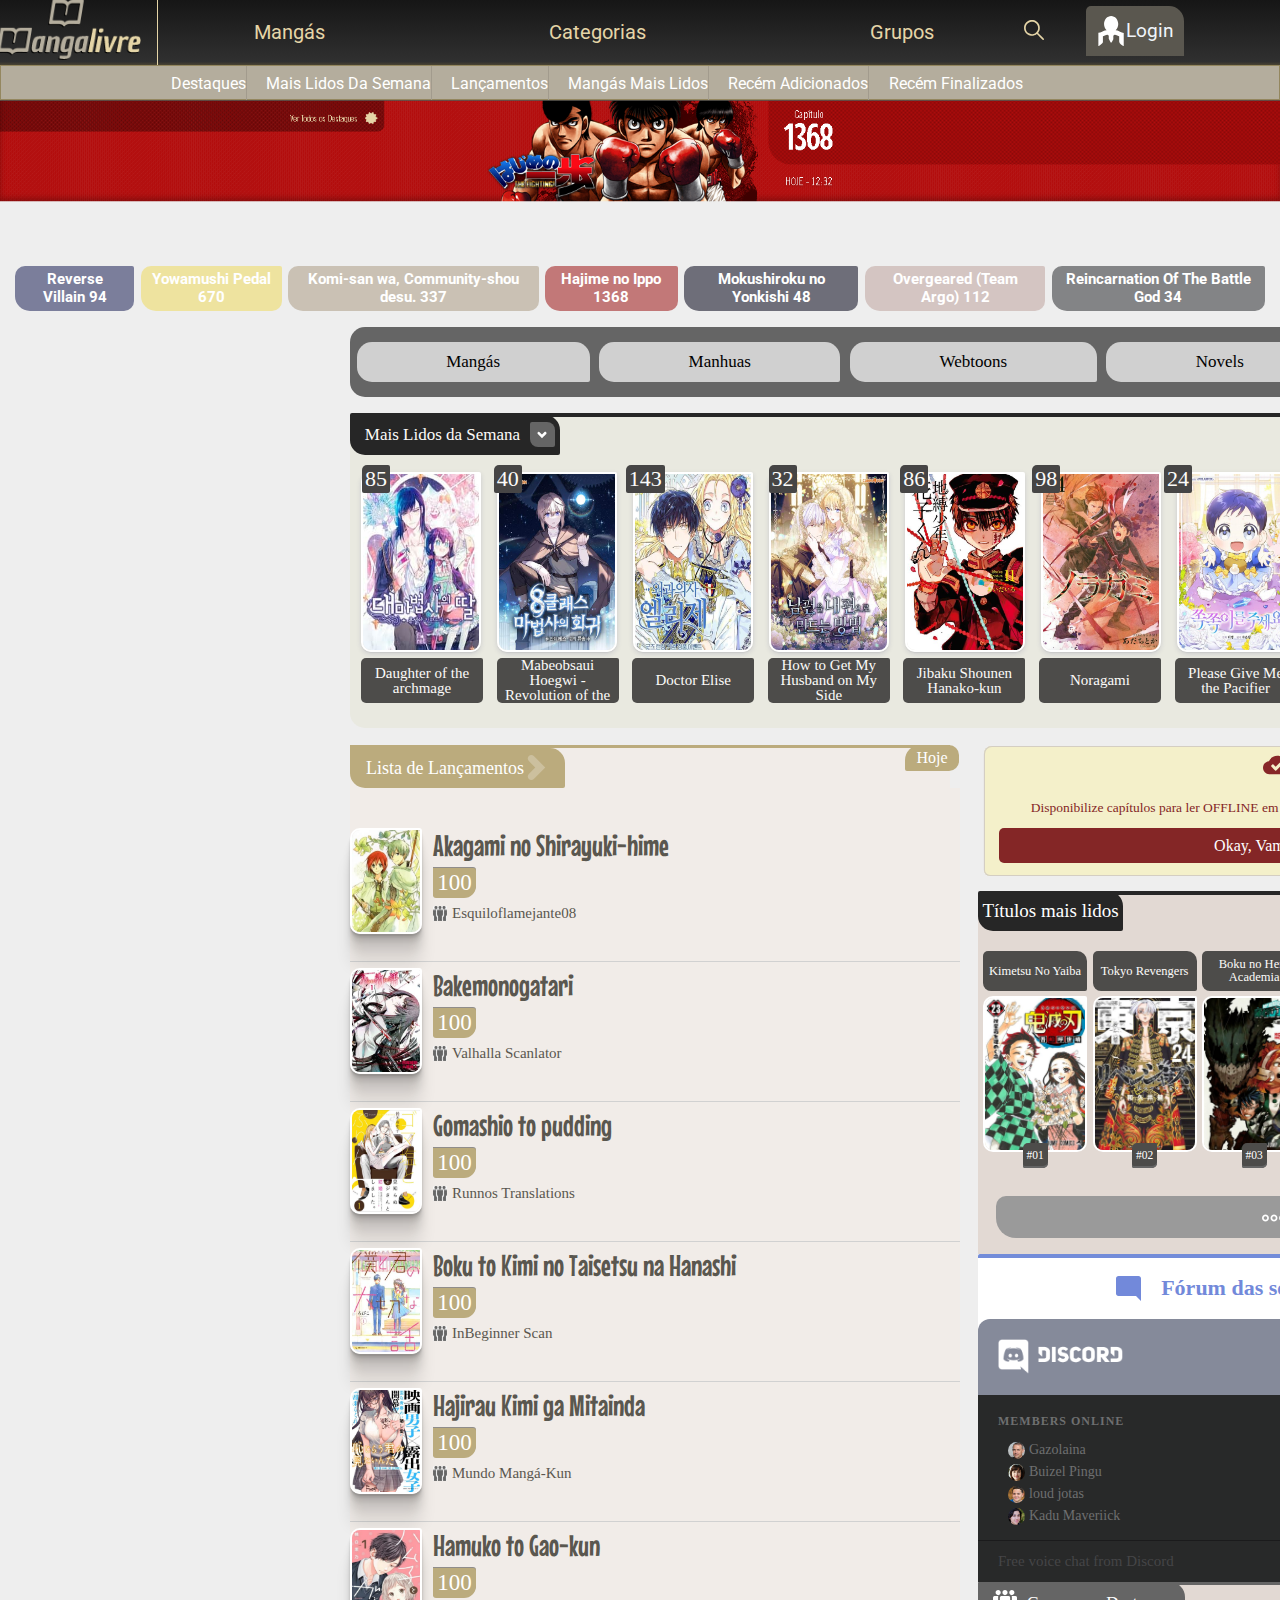
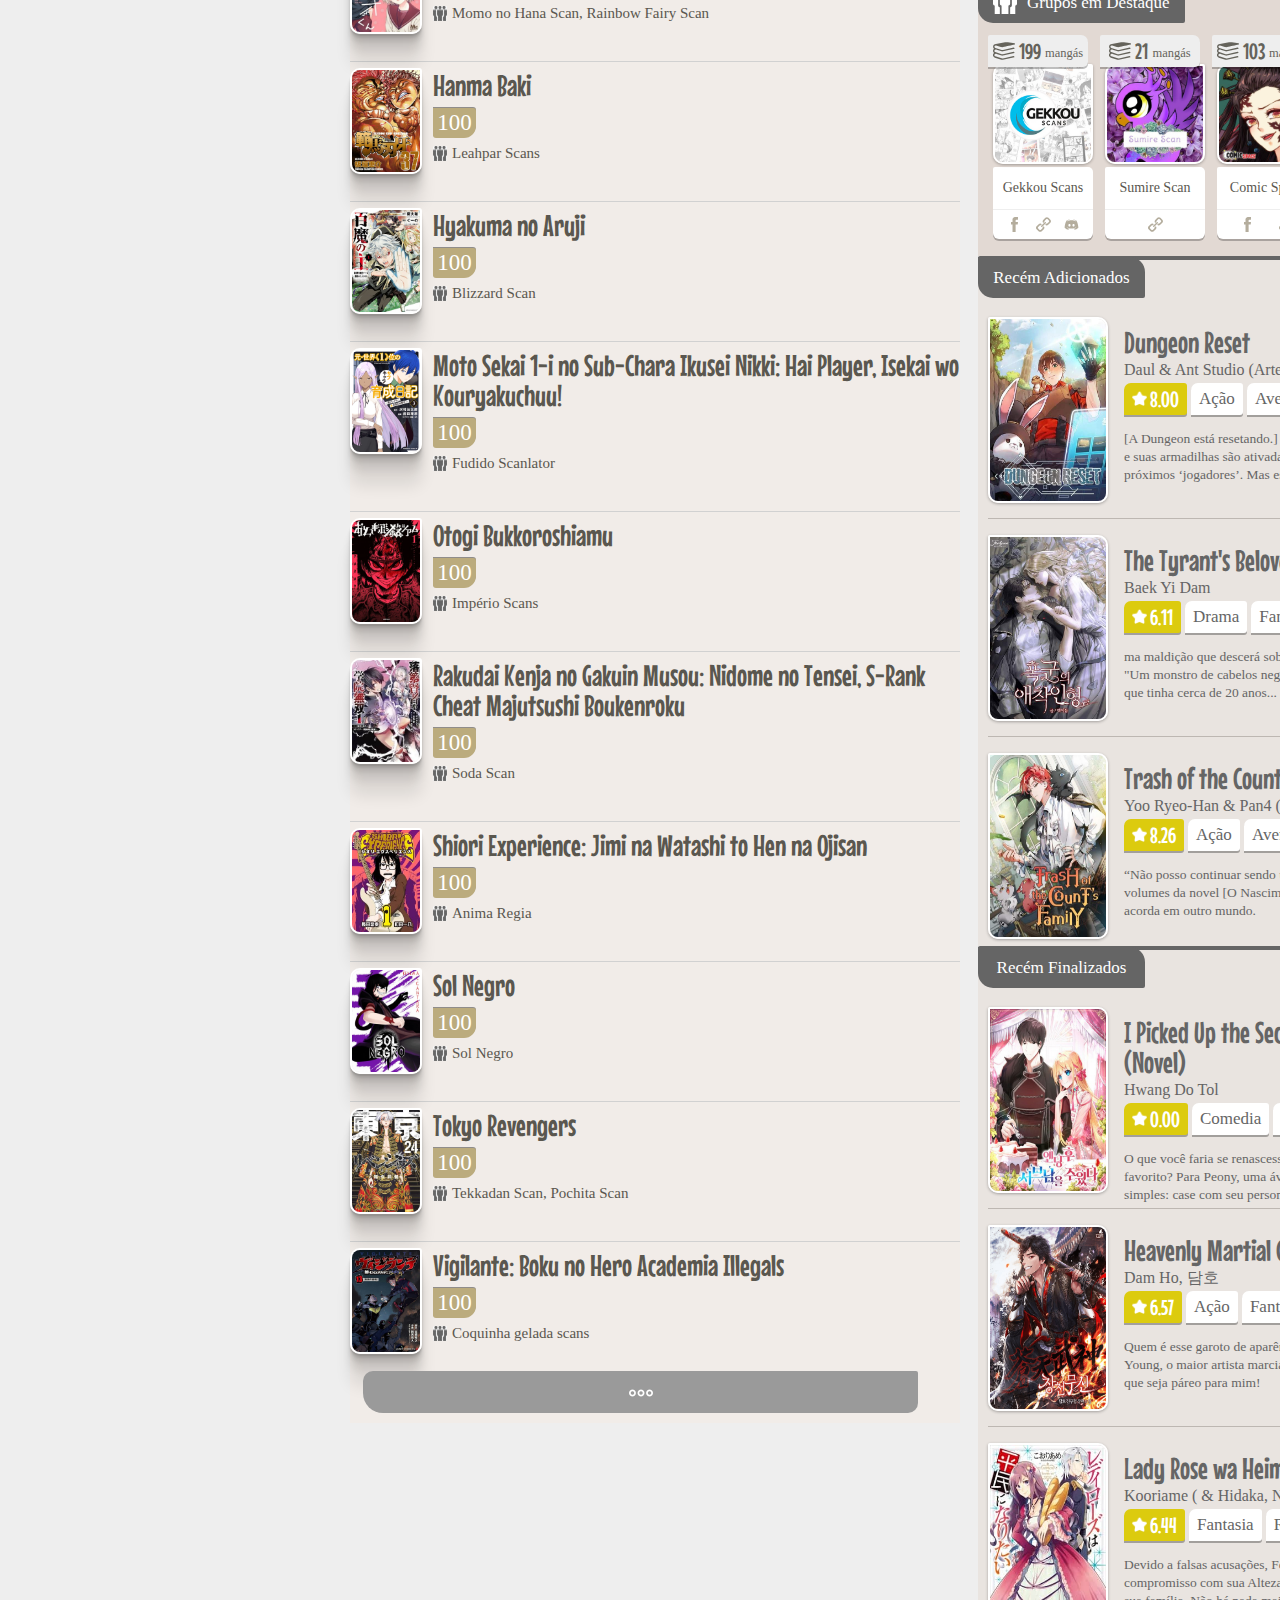
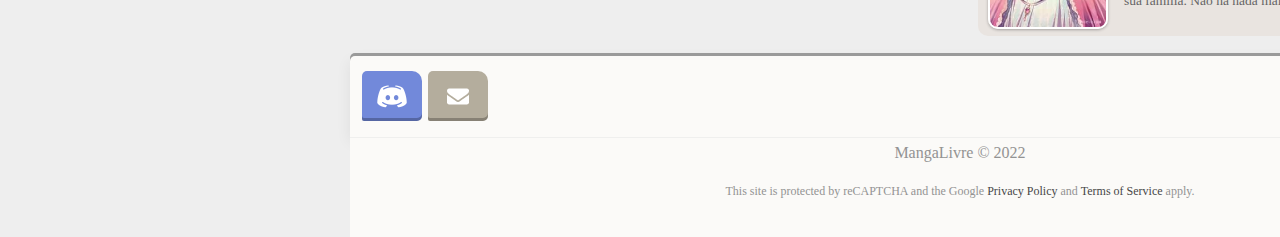
<file: index.html>
<!DOCTYPE html>
<html lang="en">
  <head>
    <meta charset="UTF-8" />
    <meta http-equiv="X-UA-Compatible" content="IE=edge" />
    <meta name="viewport" content="width=device-width, initial-scale=1.0" />
    <title>Manga Livre</title>
    <link rel="stylesheet" href="styles/reset.css" />
    <link rel="stylesheet" href="styles/nav-bar.css" />
    <link rel="stylesheet" href="/styles/banner.css">
    <link rel="stylesheet" href="/styles/wrapes.css">
    <link rel="stylesheet" href="styles/releases list.css">
    <link rel="stylesheet" href="styles/register.css">
    <link rel="stylesheet" href="styles/most read.css">
    <link rel="stylesheet" href="styles/discord.css">
    <link rel="stylesheet" href="styles/featured group.css">
    <link rel="stylesheet" href="styles/just added.css">
    <link rel="stylesheet" href="styles/just finished.css">
    <link rel="stylesheet" href="styles/footer.css">
    <link rel="preconnect" href="https://fonts.googleapis.com" />
    <link rel="preconnect" href="https://fonts.gstatic.com" crossorigin />
    <link
      href="https://fonts.googleapis.com/css2?family=News+Cycle&family=Poppins:ital,wght@0,100;0,400;0,700;1,100;1,400;1,700&family=Roboto:wght@100&display=swap"
      rel="stylesheet"
    />
    <script src="Scripts/index.js"></script>
  </head>
  <body>
    <header>
      <!-- BARRA PRINCIPAL -->

      <div class="navbar">
        <div class="main-nav-bar">
          <div class="navbar-logo">
            <img
              id="main-logo"
              src="/assets/img aleatorio/logo.png"
              alt="Logo da página mangalivre"
            />
          </div>
          
          <ul class="navbar-list">
            <li class="manga" class="button">Mangás</li>
            <li class="categorias">Categorias</li>
            <li class="Grupos">Grupos</li>
          </ul>
          <div class="search-box">
            <input type="text" class="search-txt" placeholder="Pesquisar" />
            <a href="#" class="search-btn">
              <img src="/assets/svg aleatorios/Lupa.svg" alt="Lupa" width="20" height="20" />
            </a>
          </div>
          <div class="login">
            <button href="" id="login-button" class="btn btn-success">
              <img
                src="/assets/svg aleatorios/image.svg"
                class="logo-login"
                alt=""
                height="30"
                width="30"
              />Login
            </button>
          </div>
        </div>
        

        <!-- SUB-BARRA -->

        <div class="second-nav-bar">
          <div class="second-main">
            <ul class="second-navbar-list">
              <li>Destaquesㅤ</li>
              <li>Mais Lidos Da Semanaㅤ</li>
              <li>Lançamentosㅤ</li>
              <li>Mangás Mais Lidosㅤ</li>
              <li>Recém Adicionadosㅤ</li>
              <li id="remove-border">Recém Finalizados</li>
            </ul>
          </div>
          <div>
            <ul class="second-main-mangas">
              <li>Todos (A-Z)ㅤ</li>
              <li>Melhores Notasㅤ</li>
              <li>Mais Lidosㅤ</li>
              <li>Favoritosㅤ</li>
              <li>Recém Atualizadosㅤ</li>
              <li>Número de Capítulosㅤ</li>
              <li id="remove-border">Recém Finalizados</li>
            </ul>
          </div>

          <div class="second-main-categorias">
            <li>Ordem Alfabéticaㅤ</li>
            <li id="remove-border">Número de Mangás</li>
          </div>

          <div class="second-main-Grupos">
            <li>Ordem Alfabéticaㅤ</li>
            <li>Mais Curtidasㅤ</li>
            <li id="remove-border">Número de Mangás</li>
          </div>
        </div>
      </div>
      <div class="banner">
        <img src="/assets/img aleatorio/banner ippo.png" alt="">
      </div>
    </header>

    
    <section>

      <!-- Lista De Mais Lidos da semana -->

      <div class="button-list">
        <ul class="buttons-banner">
          <li><button href="#" class="btnbanner btnbanner-blue">Reverse Villain 94</button></li>
          <li><button href="#" class="btnbanner btnbanner-yellow">Yowamushi Pedal 670</button></li>
          <li><button href="#" class="btnbanner btnbanner-beige">Komi-san wa, Community-shou desu. 337</button></li>
          <li><button href="#" class="btnbanner btnbanner-red">Hajime no Ippo 1368</button></li>
          <li><button href="#" class="btnbanner btnbanner-black">Mokushiroku no Yonkishi 48</button></li>
          <li><button href="#" class="btnbanner btnbanner-beige2">Overgeared (Team Argo) 112</button></li>
          <li><button href="#" class="btnbanner btnbanner-light-gray">Reincarnation Of The Battle God 34</button></li>
        </ul>
      </div>

      <div class="wrapes">
        <div class="type-switcher">
          <ul class="type-list">
            <li>Mangás</li>
            <li>Manhuas</li>
            <li>Webtoons</li>
            <li>Novels</li>
            <li>Todos</li>
          </ul>
        </div>

          <div class="carousel">
            <div class="popular-week">
              <h2 class="most-read-title-week">
                <i>Mais Lidos da Semana</i>
                <span class="most-read-toggle">
                  <img src="assets/svg aleatorios/arrow-icon.svg" class="Arrow-icon"
                   alt=""
                   height="12"
                   width="12">
                </span>
              </h2>
              
            <div class="carousel-webtoon">
              <ul class="chapter-number">
                <li>85</li>
                <li>40</li>
                <li>143</li>
                <li>32</li>
                <li>86</li>
                <li>98</li>
                <li>24</li>
                <li>119</li>
                <li>38</li>
              </ul>
              <ul class="webtoon-list">
                <li>
                  <img src="assets/lidos da semana/Daughter of the archmage.jpg" alt="">
                </li>
                <li>
                  <img src="assets/lidos da semana/8 keullaeseu Mabeobsaui Hoegwi - Revolution of the 8th Class Mage.jpg" alt="">
                </li>
                <li>
                  <img src="assets/lidos da semana/doctor Elise.jpg" alt="">
                </li>
                <li>
                  <img src="assets/lidos da semana/How to Get My Husband on My Side.jpg" alt="">
                </li>
                <li>
                  <img src="assets/lidos da semana/Jibaku Shounen Hanako-kun.jpg" alt="">
                </li>
                <li>
                  <img src="assets/lidos da semana/Noragami.png" alt="">
                </li>
                <li>
                  <img src="assets/lidos da semana/Please Give Me the Pacifier.png" alt="">
                </li>
                <li>
                  <img src="assets/lidos da semana/Suddenly Became A Princessa One Day.jpg" alt="">
                </li>
                <li>
                  <img src="assets/lidos da semana/Under The Oak Tree.jpg" alt="">
                </li>
              </ul>

              <ul class="button-chapters">
                <li>Daughter of the archmage</li>
                <li>8 keullaeseu Mabeobsaui Hoegwi - Revolution of the 8th Class Mage</li>
                <li>Doctor Elise</li>
                <li>How to Get My Husband on My Side</li>
                <li>Jibaku Shounen Hanako-kun</li>
                <li>Noragami</li>
                <li>Please Give Me the Pacifier</li>
                <li>Suddenly Became A Princess One Day</li>
                <li>Under The Oak Tree</li>
              </ul>
            </div>
          </div>
        </div>
      </div>

      <!-- Lista De Lançamentos -->

      <div class="releases-list">

        <div class="lancamento-hoje">
          <div class="main-releases">
            <div class="data-tag-releases-list">
              <h2>Lista de Lançamentos</h2>
              <img src="assets/svg aleatorios/arrow-icon direita.svg" alt="" class="arrow-right">
            </div>
            <div class="data-tag-hoje">
              <h3>Hoje</h3>
            </div>
          </div>

          <ul>
            <li>
              <div class="adjust-list-lancamento-hoje">
                <img src="assets/Lista de lancamentos/Akagami no Shirayuki-hime.jpg" alt="">
                <div class="column-lancamento-hoje-list">
                  <h1>Akagami no Shirayuki-hime</h1>
                  <span class="number-column">100</span>
                  <span class="lancamento-dev"><img src="assets/img aleatorio/bonecos grupo.jfif" alt="">Esquiloflamejante08</span>
                </div>
              </div>
            </li>
            <li>
              <div class="adjust-list-lancamento-hoje">
                <img src="assets/Lista de lancamentos/Bakemonogatari.jpg" alt="">
                <div class="column-lancamento-hoje-list">
                 <h1>Bakemonogatari</h1>
                  <span class="number-column">100</span>
                  <span class="lancamento-dev"><img src="assets/img aleatorio/bonecos grupo.jfif" alt="">Valhalla Scanlator</span>
                </div>
              </div>
            </li>
            <li>
              <div class="adjust-list-lancamento-hoje">
                <img src="assets/Lista de lancamentos/Gomashio to pudding.jpg" alt="">
                <div class="column-lancamento-hoje-list">
                 <h1>Gomashio to pudding</h1>
                  <span class="number-column">100</span>
                  <span class="lancamento-dev"><img src="assets/img aleatorio/bonecos grupo.jfif" alt="">Runnos Translations</span>
                </div>
              </div>
            </li> 
            <li>
              <div class="adjust-list-lancamento-hoje">
                <img src="assets/Lista de lancamentos/Boku to Kimi no Taisetsu na Hanashi.jpg" alt="">
                <div class="column-lancamento-hoje-list">
                 <h1>Boku to Kimi no Taisetsu na Hanashi</h1>
                  <span class="number-column">100</span>
                  <span class="lancamento-dev"><img src="assets/img aleatorio/bonecos grupo.jfif" alt="">InBeginner Scan</span>
                </div>
              </div>
            </li>
            <li>
              <div class="adjust-list-lancamento-hoje">
                <img src="assets/Lista de lancamentos/Hajirau Kimi ga Mitainda.jpg" alt="">
                <div class="column-lancamento-hoje-list">
                 <h1>Hajirau Kimi ga Mitainda</h1>
                  <span class="number-column">100</span>
                  <span class="lancamento-dev"><img src="assets/img aleatorio/bonecos grupo.jfif" alt="">Mundo Mangá-Kun</span>
                </div>
              </div>
            </li>
            <li>
              <div class="adjust-list-lancamento-hoje">
                <img src="assets/Lista de lancamentos/Hamuko to Gao-kun.jpg" alt="">
                <div class="column-lancamento-hoje-list">
                 <h1>Hamuko to Gao-kun</h1>
                  <span class="number-column">100</span>
                  <span class="lancamento-dev"><img src="assets/img aleatorio/bonecos grupo.jfif" alt="">Momo no Hana Scan, Rainbow Fairy Scan</span>
                </div>
              </div>
            </li>
            <li>
              <div class="adjust-list-lancamento-hoje">
                <img src="assets/Lista de lancamentos/Hanma Baki.jpg" alt="">
                <div class="column-lancamento-hoje-list">
                 <h1>Hanma Baki</h1>
                  <span class="number-column">100</span>
                  <span class="lancamento-dev"><img src="assets/img aleatorio/bonecos grupo.jfif" alt="">Leahpar Scans</span>
                </div>
              </div>
            </li>
            <li>
              <div class="adjust-list-lancamento-hoje">
                <img src="assets/Lista de lancamentos/Hyakuma no Aruji.jpg" alt="">
                <div class="column-lancamento-hoje-list">
                 <h1>Hyakuma no Aruji</h1>
                  <span class="number-column">100</span>
                  <span class="lancamento-dev"><img src="assets/img aleatorio/bonecos grupo.jfif" alt="">Blizzard Scan</span>
                </div>
              </div>
            </li>
            <li>
              <div class="adjust-list-lancamento-hoje">
                <img src="assets/Lista de lancamentos/Moto Sekai 1-i no Sub-Chara Ikusei Nikki Hai Player Isekai wo Kouryakuchuu!.png" alt="">
                <div class="column-lancamento-hoje-list">
                 <h1>Moto Sekai 1-i no Sub-Chara Ikusei Nikki: Hai Player, Isekai wo Kouryakuchuu!</h1>
                  <span class="number-column">100</span>
                  <span class="lancamento-dev"><img src="assets/img aleatorio/bonecos grupo.jfif" alt="">Fudido Scanlator</span>
                </div>
              </div>
            </li>
            <li>
              <div class="adjust-list-lancamento-hoje">
                <img src="assets/Lista de lancamentos/Otogi Bukkoroshiamu.jpg" alt="">
                <div class="column-lancamento-hoje-list">
                 <h1>Otogi Bukkoroshiamu</h1>
                  <span class="number-column">100</span>
                  <span class="lancamento-dev"><img src="assets/img aleatorio/bonecos grupo.jfif" alt="">Império Scans</span>
                </div>
              </div>
            </li>
            <li>
              <div class="adjust-list-lancamento-hoje">
                <img src="assets/Lista de lancamentos/Rakudai Kenja no Gakuin Musou Nidome no Tensei S.jpg" alt="">
                <div class="column-lancamento-hoje-list">
                 <h1>Rakudai Kenja no Gakuin Musou: Nidome no Tensei, S-Rank Cheat Majutsushi Boukenroku</h1>
                  <span class="number-column">100</span>
                  <span class="lancamento-dev"><img src="assets/img aleatorio/bonecos grupo.jfif" alt="">Soda Scan</span>
                </div>
              </div>
            </li>
            <li>
              <div class="adjust-list-lancamento-hoje">
                <img src="assets/Lista de lancamentos/Shiori Experience Jimi na Watashi to Hen na Ojisan.jpg" alt="">
                <div class="column-lancamento-hoje-list">
                 <h1>Shiori Experience: Jimi na Watashi to Hen na Ojisan</h1>
                  <span class="number-column">100</span>
                  <span class="lancamento-dev"><img src="assets/img aleatorio/bonecos grupo.jfif" alt="">Anima Regia</span>
                </div>
              </div>
            </li>
            <li>
              <div class="adjust-list-lancamento-hoje">
                <img src="assets/Lista de lancamentos/Sol Negro.jpg" alt="">
                <div class="column-lancamento-hoje-list">
                 <h1>Sol Negro</h1>
                  <span class="number-column">100</span>
                  <span class="lancamento-dev"><img src="assets/img aleatorio/bonecos grupo.jfif" alt="">Sol Negro</span>
                </div>
              </div>
            </li>
            <li>
              <div class="adjust-list-lancamento-hoje">
                <img src="assets/Lista de lancamentos/Tokyo Revengers.jpg" alt="">
                <div class="column-lancamento-hoje-list">
                 <h1>Tokyo Revengers</h1>
                  <span class="number-column">100</span>
                  <span class="lancamento-dev"><img src="assets/img aleatorio/bonecos grupo.jfif" alt="">Tekkadan Scan, Pochita Scan</span>
                </div>
              </div>
            </li>
            <li id="remove-border">
              <div class="adjust-list-lancamento-hoje">
                <img src="assets/Lista de lancamentos/Vigilante Boku no Hero Academia Illegals.jpg" alt="">
                <div class="column-lancamento-hoje-list">
                 <h1>Vigilante: Boku no Hero Academia Illegals</h1>
                  <span class="number-column">100</span>
                  <span class="lancamento-dev"><img src="assets/img aleatorio/bonecos grupo.jfif" alt="">Coquinha gelada scans</span>
                </div>
              </div>
            </li>
          </ul>
          <div class="loadmore-container">
            <div class="loadmore">
              <img src="assets/img aleatorio/3 pontos.png" alt="">
             </div>
          </div>

        </div>
      </div>

      <!-- Right Side -->

      <div class="right-side">

        <!-- Register -->

        <div class="register">
          <img src="assets/svg aleatorios/nuuvem.svg" alt="" id="nuuvem">
          <i>Disponibilize capítulos para ler OFFLINE em seu celular, basta ser um usuário cadastrado!</i>
          <div class="register-ambient">
            <span class="botton-register">
              Okay, Vamos lá! <img src="assets/svg aleatorios/seta direita.svg" alt="" id="right-arrow">
            </span>
          </div>
          
      </div>

      <!-- Mais Lidos -->
      <div class="most-read">
        <h2 class="most-read-title">
          <i>Títulos mais lidos</i>
        </h2>

        <ul class="most-read-button">
          <li>Kimetsu No Yaiba</li>
          <li>Tokyo Revengers</li>
          <li>Boku no Hero Academia</li>
          <li>One Piece</li>
          <li>Black Clover</li>
          <li>One Punch Man</li>
        </ul>

        <ul class="most-read-imgs">
          <li><img src="assets/Mais Lidos/Kimetsu No Yaiba.jpg" alt="">
          <b>#01</b></li>
          <li><img src="assets/Mais Lidos/tokyo revengers.jpg" alt="">
          <b>#02</b>
          </li>
          <li><img src="assets/Mais Lidos/Boku no Hero.jpg" alt="">
          <b>#03</b>
          </li>
          <li><img src="assets/Mais Lidos/one piece.jpg" alt="">
          <b>#04</b>
          </li>
          <li><img src="assets/Mais Lidos/Black Clover.jpg" alt="">
          <b>#05</b>
          </li>
          <li><img src="assets/Mais Lidos/One Punch Man.jpg" alt="">
          <b>#06</b>
          </li>
        </ul>

        <div class="loadmore-container-most-read">
          <div class="loadmore-most-read">
            <img src="assets/img aleatorio/3 pontos.png" alt="">
           </div>
        </div>

      </div>

      <!-- Discord -->
      <div class="discord">
        <div class="discord-title">
          <div class="text-title">
            <img src="assets/svg aleatorios/text box.svg" alt="">
            <span class="text-discord">
              Fórum das séries em destaque!
            </span>
          </div>
        </div>

        <div class="discord-header">
          <img src="assets/discord/discord logo.png" alt="" class="discord-logo">
          <span class="members-online-discord">
            <b>5069</b> Members Online
          </span>
        </div>

        <div class="discord-section">
          <span class="members-discord">
            MEMBERS ONLINE
          </span>

          <ul>
            <div class="members-discord-arrange">
              <img src="assets/discord/homi1.jpg" alt="">
              <li>Gazolaina</li>
            </div>

            <div class="members-discord-arrange">
              <img src="assets/discord/homi 2.jpg" alt="">
              <li>Buizel Pingu</li>
            </div>

            <div class="members-discord-arrange">
              <img src="assets/discord/homi3.jpg" alt="">
              <li>loud jotas</li>
            </div>

            <div class="members-discord-arrange">
              <img src="assets/discord/homi4.jpg" alt="">
              <li>Kadu Maveriick</li>
            </div>
          </ul>

        </div>

        <div class="discord-footer">
          <span class="voice-chat">
            Free voice chat from Discord

            <button class="connect">Connect</button>
          </span>
        </div>

      </div>

      <!-- Grupos em Destaque -->

      <div class="featured-group">
        <h2 class="featured-group-title">
          <img src="assets/grupo em destaque/3pessoas.svg" alt="">
          <i>Grupos em Destaque</i>
        </h2>

        <ul class="translators">
          
          <li>
            <img src="assets/grupo em destaque/livros.svg" alt="">
            <span>199</span><b>mangás</b>
          </li>
          <li>
            <img src="assets/grupo em destaque/livros.svg" alt="">
            <span>21</span><b>mangás</b>
          </li>
          <li>
            <img src="assets/grupo em destaque/livros.svg" alt="">
            <span>103</span><b>mangás</b>
          </li>
          <li>
            <img src="assets/grupo em destaque/livros.svg" alt="">
            <span>72</span><b>mangás</b>
          </li>
          <li>
            <img src="assets/grupo em destaque/livros.svg" alt="">
            <span>38</span><b>mangás</b>
          </li>
          <li>
            <img src="assets/grupo em destaque/livros.svg" alt="">
            <span>116</span><b>mangás</b>
          </li>
        </ul>

        <ul class="translators-imgs">
          <li><img src="assets/grupo em destaque/Gekkou Scans.png" alt="">
          <b>Gekkou Scans</b></li>
          <li><img src="assets/grupo em destaque/Sumire Scan.jpg" alt="">
          <b>Sumire Scan</b>
          </li>
          <li><img src="assets/grupo em destaque/Comic Space.jpg" alt="">
          <b>Comic Space</b>
          </li>
          <li><img src="assets/grupo em destaque/OTKsScanlator.jpg" alt="">
          <b>OTKsScanlator</b>
          </li>
          <li><img src="assets/grupo em destaque/Kedaruge Scans.jpg" alt="">
          <b>Kedaruge Scans</b>
          </li>
          <li><img src="assets/grupo em destaque/Yaoi Home.jpg" alt="">
          <b>Yaoi Home</b>
          </li>
        </ul>

        <ul class="featured-group-social-media">
          <li>
            <img src="assets/svg aleatorios/facebook icon.svg" alt="">
            <img src="assets/svg aleatorios/clipe.svg" alt="">
            <img src="assets/svg aleatorios/discord icon.svg" alt="">
          </li>
          <li>
            <img src="assets/svg aleatorios/clipe.svg" alt="">
          </li>
          <li>
            <img src="assets/svg aleatorios/facebook icon.svg" alt="">
            <img src="assets/svg aleatorios/clipe.svg" alt="">
          </li>
          <li>
            <img src="assets/svg aleatorios/facebook icon.svg" alt="">
            <img src="assets/svg aleatorios/clipe.svg" alt="">
            <img src="assets/svg aleatorios/discord icon.svg" alt="">
          </li>
          <li>
            <img src="assets/svg aleatorios/facebook icon.svg" alt="">
            <img src="assets/svg aleatorios/clipe.svg" alt="">
            <img src="assets/svg aleatorios/discord icon.svg" alt="">
          </li>
          <li>
            <img src="assets/svg aleatorios/facebook icon.svg" alt="">
            <img src="assets/svg aleatorios/clipe.svg" alt="">
          </li>
        </ul>

      </div>

      <!-- Recém Adicionados -->

      <div class="just-added">

        <h2 class="just-added-title">
          <i>Recém Adicionados</i>
        </h2>

        <ul class="just-added-list">
          <li>
            <img src="assets/Recém Adicionados/Dungeon Reset.jpg" alt="">
            <div class="column-just-added-list">
              <h1>Dungeon Reset</h1>
              <span class="just-added-subtitle">Daul & Ant Studio (Arte)</span>
              <ul>
                <li class="just-added-star000">
                  <img src="assets/Recém Adicionados/star-rating.webp" alt="">
                  <span>8.00</span>
                </li>
                <li>Ação</li>
                <li>Aventura</li>
                <li>Fantasia</li>
              </ul>
              <p>[A Dungeon está resetando.] Quando a Dungeon é completamente explorada e suas armadilhas são ativadas, ela é resetada automaticamente para os próximos ‘jogadores’. Mas esses resets não funcionam em mim?!</p>
            </div>

          </li>
          <li>
            <img src="assets/Recém Adicionados/The Tyrant's Beloved Doll (Novel).jpg" alt="">
            <div class="column-just-added-list">
              <h1>The Tyrant's Beloved Doll (Novel)</h1>
              <span class="just-added-subtitle">Baek Yi Dam</span>
              <ul>
                <li class="just-added-star000">
                  <img src="assets/Recém Adicionados/star-rating.webp" alt="">
                  <span>6.11</span>
                </li>
                <li>Drama</li>
                <li>Fantasia</li>
                <li>Histórico</li>
              </ul>
              <p>ma maldição que descerá sobre a Família Real do Império de Den Helder. "Um monstro de cabelos negros e olhos vermelhos destruirá tudo" Settsu, que tinha cerca de 20 anos...</p>
            </div>

          </li>
          <li id="remove-border">
            <img src="assets/Recém Adicionados/Trash of the Count' s Family.jpg" alt="">
            <div class="column-just-added-list">
              <h1>Trash of the Count's Family</h1>
              <span class="just-added-subtitle">Yoo Ryeo-Han & Pan4 (Arte)</span>
              <ul>
                <li class="just-added-star000">
                  <img src="assets/Recém Adicionados/star-rating.webp" alt="">
                  <span>8.26</span>
                </li>
                <li>Ação</li>
                <li>Aventura</li>
                <li>Comédia</li>
              </ul>
              <p>“Não posso continuar sendo um lixo pra sempre.” Após ler os 5 primeiros volumes da novel [O Nascimento de um Herói], Kim Rok-Soo dorme e acorda em outro mundo.</p>
            </div>
          </li>
        </ul>
      </div>

      <!-- Recém Finalizados -->

      <div class="just-finished">
        <h2 class="just-finished-title">
          <i>Recém Finalizados</i>
        </h2>

        <ul class="just-finished-list">
          <li>
            <img src="assets/Recém Finalizados/I Picked Up the Second Male Lead After the Ending (Novel).jpg" alt="">
            <div class="column-just-finished-list">
              <h1>I Picked Up the Second Male Lead After the Ending (Novel)</h1>
              <span class="just-finished-subtitle">Hwang Do Tol</span>
              <ul>
                <li class="just-finished-star000">
                  <img src="assets/Recém Adicionados/star-rating.webp" alt="">
                  <span>0.00</span>
                </li>
                <li>Comedia</li>
                <li>Fantasia</li>
                <li>Romance</li>
              </ul>
              <p>O que você faria se renascesse como um personagem de seu romance favorito? Para Peony, uma ávida fã de “A Canção de Askar”, a resposta é simples: case com seu personagem favorito, é claro!</p>
            </div>

          </li>
          <li>
            <img src="assets/Recém Finalizados/Heavenly Martial God .png" alt="">
            <div class="column-just-finished-list">
              <h1>Heavenly Martial God</h1>
              <span class="just-finished-subtitle">Dam Ho, 담호 </span>
              <ul>
                <li class="just-finished-star000">
                  <img src="assets/Recém Adicionados/star-rating.webp" alt="">
                  <span>6.57</span>
                </li>
                <li>Ação</li>
                <li>Fantasia</li>
              </ul>
              <p>Quem é esse garoto de aparência esquisita?” Sou o Incomparável Ha Hoo Young, o maior artista marcial que reina em todas as terras! Não há ninguém que seja páreo para mim!</p>
            </div>

          </li>
          <li id="remove-border">
            <img src="assets/Recém Finalizados/Lady Rose wa Heimin ni Naritai.jpg" alt="">
            <div class="column-just-finished-list">
              <h1>Lady Rose wa Heimin ni Naritai</h1>
              <span class="just-finished-subtitle">Kooriame ( & Hidaka, Nami (Arte)</span>
              <ul>
                <li class="just-finished-star000">
                  <img src="assets/Recém Adicionados/star-rating.webp" alt="">
                  <span>6.44</span>
                </li>
                <li>Fantasia</li>
                <li>Romance</li>
                <li>Shoujo</li>
              </ul>
              <p>Devido a falsas acusações, Felicia Suwarose conseguiu que seu compromisso com sua Alteza fosse anulado e consequentemente expulsa de sua família. Não há nada mais do que mal-entendidos em torno dela.</p>
            </div>
          </li>
        </ul>
      </div>
    </section>
      <!-- Footer -->

      <footer>
        <div class="social-media-footer">
          <div class="discord-and-email-footer">
            <div class="discord-footer-social-media">
              <img src="assets/footer/discord.webp"  alt="">
            </div>
            <div class="email-footer-social-media">
              <img src="assets/footer/mail.webp" alt="">
            </div>
          </div>
          <div class="back-to-top">
            <h2>TOPO</h2>
            <img src="assets/footer/arrow-top.webp" alt="">
           </div> 
        </div>

        <div class="credits-footer">
          <span class="Manga-livre-footer">MangaLivre © 2022</span>
          <span class="recaptcha-footer">This site is protected by reCAPTCHA and the Google&nbsp<span class="black-footer-laters">Privacy Policy</span>&nbspand&nbsp<span class="black-footer-laters">Terms of Service</span>&nbspapply.</span>
          
          
        </div>

        

    

      </footer>
      




    
  </body>
</html>
</file>
<file: styles/nav-bar.css>
/* CLASS */

.main-nav-bar {
  background: linear-gradient(
    0deg,
    rgb(75, 69, 51) 0%,
    rgba(48, 48, 48, 1) 5%,
    rgba(22, 22, 22, 1) 100%
  );
  display: flex;
  justify-content: center;
  padding-right: 100px;
}

.navbar-logo {
  border-right: 1.5px solid #e5d5a7;
  line-height: 20px;
}

.navbar-list {
  display: flex;
  align-self: center;
  gap: 8rem;
  list-style: none;
  color: #e5d5a7;
}

.navbar-list li:hover {
  color: #9e853a;
  cursor: pointer;
}

.navbar-list > li {
  font-family: 'Roboto', sans-serif;
  font-size: 1.25rem;
  color: #e5d5a7;
  margin: 0 0 0 6rem;
  list-style: none;
}

/* ID */

#main-logo {
  width: 145px;
  margin-right: 1rem;
}

#login-button {
  display: flex;
  justify-content: center;
  align-items: center;
}

#remove-border {
  border: none;
}

/* PESQUISAR */

.search-box {
  height: 60px;
  padding: 10px;
  border-radius: 40px;
  display: flex;
  justify-content: space-between;
  align-items: center;
  padding-left: 5rem;
  padding-right: 2rem;
}

.search-txt {
  border: none;
  background: none;
  outline: none;
  padding: 0;
  color: #f0f5fb;
  font-size: 16px;
  line-height: 40px;
  width: 0;
  transition: 0.5s;
  font-family: 'Roboto', sans-serif;
}

.search-btn {
  width: 40px;
  height: 40px;
  border-radius: 50%;
  display: flex;
  justify-content: center;
  align-items: center;
}

.search-box:hover > .search-txt {
  width: 240px;
  padding: 0 6px;
}

.search-box:hover > .search-btn {
  transition: 0.5s;
}

/* BOTTOM */
.login {
  display: flex;
  justify-content: space-between;
  align-items: center;

  padding-bottom: 3px;
}

.btn {
  display: flex;
  border: none;
  padding: 10px;
  text-decoration: none;
  cursor: pointer;
  transition: 0.3s;
  border-radius: 5px;
}

.btn-success {
  display: flex;
  background-color: rgb(90, 87, 79);
  outline: none;
  color: #f0f5fb;
  font-family: 'Roboto', sans-serif;
  font-size: 1.2rem;
  border-radius: 5px 15px 0 0;
}

.btn-success:hover {
  background-color: #493a11;
}

.btn-success:active {
  color: rgb(179, 174, 174);
  background-color: #9e853a;
}

/* Barra secundária */

.second-nav-bar {
  background-color: #b4ad9d;
  border: 1px solid rgb(148, 135, 95);
  padding-right: 90px;
  height: 35px;
  justify-content: center;
  align-items: center;
}

.second-nav-bar li:hover {
  color: #dfd2ab;
  cursor: pointer;
}

.second-navbar-list {
  display: flex;
  gap: 1rem;
  list-style: none;
  
  justify-content: center;
  align-self: center;
  line-height: 35px;
}

.second-navbar-list > li {
  display: flex;
  font-family: 'Roboto', sans-serif;
  font-size: 1rem;
  color: #ffffff;
  margin: 0 0 0 0.2rem;
  list-style: none;
  border-right: 1px solid #a29b8d;
}

.second-main-mangas {
  background-color: #b4ad9d;
  display: flex;
  gap: 1rem;
  list-style: none;
  cursor: pointer;
  justify-content: center;
  align-self: center;
  line-height: 35px;
  width: 100%;
}

.second-main-mangas > li { 
  display: none;
  font-size: 1rem;
  color: #ffffff;
  margin: 0 0 0 0.2rem;
  list-style: none;
  border-right: 1px solid #a29b8d;
}


.second-main-categorias {
  background-color: #b4ad9d;
  display: flex;
  gap: 1rem;
  list-style: none;
  cursor: pointer;
  justify-content: center;
  align-self: center;
  line-height: 35px;
}

.second-main-categorias > li {
  display: none;
  font-family: 'Roboto', sans-serif;
  font-size: 1rem;
  color: #ffffff;
  margin: 0 0 0 0.2rem;
  list-style: none;
  border-right: 1px solid #a29b8d;
}

.second-main-Grupos {
  background-color: #b4ad9d;
  display: flex;
  gap: 1rem;
  list-style: none;
  cursor: pointer;
  justify-content: center;
  align-self: center;
  line-height: 35px;
}

.second-main-Grupos > li {
  display: none;
  font-size: 1rem;
  color: #ffffff;
  margin: 0 0 0 0.2rem;
  list-style: none;
  border-right: 1px solid #a29b8d;
}
</file>
<file: styles/banner.css>
.banner {
  height: 150px;

}

.banner > img {
  width: 100%;
}

.button-list{
  display: flex;
  justify-content: center;
  margin-top: 1rem;
}

.buttons-banner {
  display: flex;
  gap: 0.4rem;
  font-size: 15px;
  transition: 0.3s;
  width: 1250px;
}

.btnbanner {
  display: flex;
  border: none;
  padding: 10px;
  text-decoration: none;
  cursor: pointer;
  transition: 0.3s;
  border-radius: 10px 2px 10px 15px;
  color: #ffffff;
  height: 45px;
  align-items: center;
  font-weight: bold;
  
}

.btnbanner-beige {
  background-color: rgb(202, 193, 180);
}

.btnbanner-red {
  background-color: rgb(194, 120, 120);
}

.btnbanner-black {
  background-color: rgb(110, 110, 121);
}

.btnbanner-beige2 {
  background-color: rgb(212, 197, 194);
}

.btnbanner-light-gray{
  background-color: rgb(131, 132, 134);
}

.btnbanner-yellow {
  background-color: rgb(238, 227, 159);
}

.btnbanner-blue {
  background-color: rgb(123, 126, 155);
}
</file>
<file: styles/wrapes.css>
.type-switcher {
  display: flex;
  height: 70px;
  width: 100%;
  background:#656565;
  width: 1220px;
  position: relative;
  left: 350px;
  border-radius: 15px 15px 2px 15px;
  margin-top: 1rem;
  justify-content: center;

}

.type-list {
  display: flex;
  align-self: center;
  gap: 0.6rem;
  font-size: 17px;
}

.type-list > li {
  display: flex;
  cursor: pointer;
  background: #D0D0D0;
  align-items: center;
  justify-content: center;
  border-radius: 15px 15px 2px 15px;
  height: 40px;
  padding: 0 89.5px;
  width: 100%;
}



/* Carrosel */

.carousel {
  display: flex;
  justify-content: center;
  padding: 45px 0px 68px 10px;
  border-radius: 2px 15px 2px 15px;
  background: #E9E9E0;
  border-top: 4px solid #262626;
  position: relative;
  width: 1220px;
  height: 315px ;
  left: 350px;
  margin-top: 1rem;
}


.most-read-title-week {
  display: flex;
  justify-content: center;
  height: 40px;
  width: 100%;
  background: #262626;
  width: 210px;
  border-radius: 2px 15px 2px 15px;
  color: #FCFBF9;
  font-size: 17px;
  align-items: center;
  position: relative;
  top: -47px;
  right: 11px;
}

.most-read-toggle{
  background: #656565;
  height: 25px;
  width: 25px;
  border-radius: 2px 8px 2px 8px;
  cursor: pointer;
  position: relative;
  left: 10px;
  
}

.Arrow-icon { 
  position: relative;
  left: 6px;
  top: 5px;
}

.chapter-number{
  display: flex;
  justify-content: space-around;
  position: relative;
  right: 51px;
  top: 3px;
  margin-top: -28px;
  
}

.chapter-number > li {
  display: flex;
  background: #464545;
  border-radius: 5px 2px 2px 2px;
  color: #FCFBF9;
  font-size: 22px;
  padding: 3px 3px;
  align-items: center;
  position: relative;
  top: -12px;
  z-index: 1;
  cursor: pointer;
  
}

.webtoon-list {
  display: flex;
  gap: 1rem;
  border-top: 1rem;
}

.webtoon-list > li > img {
  width: 120px;
  height: 180px;
  border: 2px solid #fff ;
  cursor: pointer;
  margin-top: -30px;
  box-shadow: rgba(50, 50, 105, 0.15) 0px 2px 5px 0px, rgba(0, 0, 0, 0.05) 0px 1px 1px 0px;
  border-radius: 10px;
  border-top-right-radius: 2px ;
}

.button-chapters {
  display: flex;
  margin-top: 0.2rem;
  gap: 0.85rem;
}

.button-chapters > li {
  display: flex;
  background: #4D4C4A;
  height: 45px;
  max-height: 45px;
  overflow: hidden;
  width: 122px;
  border-radius: 5px 2px 5px 5px;
  color: #FCFBF9;
  font-size: 15px;
  padding: 3px 3px;
  text-align: center;
  align-items:  center;
  justify-content: center;
  cursor: pointer;  
}
</file>
<file: styles/releases list.css>
.releases-list {
  display: flex;
  flex-direction: column;
  position: relative;
  left: 350px;
  top: 100px;
  margin-top: -40px;
  width: 1220px;
  
}

.main-releases {
  display: flex;
  position: relative;
  top: -82px;
  color: #FFFFFF;
  justify-content: space-between;
  width: 600px;
  border-top: 3px solid #BBAB7D;
  background: #F1ECE8 ;
  margin-top: 39px;
}

.data-tag-releases-list{
  display: flex;
  background: #BBAB7D;
  height: 40px;
  width: 215px;
  justify-content: center;
  align-items: center;
  font-size: 18px;
  border-radius: 0 15px 2px 15px;
  cursor: pointer;
}

.data-tag-releases-list > img{
  width: 25px;
  height: 25px;
}

.data-tag-hoje{
  display: flex;
  background:#BBAB7D;
  border-radius: 15px 10px 10px 2px;
  width: 54px;
  height: 26px;
  align-items: center;
  justify-content: center;
  margin-right: -9px ;
  margin-top: -3px;
}

.lancamento-hoje {
   background: #F1ECE8 ;
   width: 610px;
}

.lancamento-hoje > ul {
  display: flex;
  flex-direction: column;
  gap: 3rem;
}

.lancamento-hoje ul > li {
  border-bottom: 1px solid #d1d1d1 ;
}

.adjust-list-lancamento-hoje {
  display: flex;
  gap: 11px;
}

.adjust-list-lancamento-hoje > img {
  display: flex;
  width: 72px;
  height: 106px;
  border: 2px solid #fff;
  margin-bottom: 0.4rem;
  margin-top: -2.625rem;
  border-radius: 10px 3px 10px 10px;
  box-shadow: rgba(0, 0, 0, 0.09) 0px 2px 1px, rgba(0, 0, 0, 0.09) 0px 4px 2px, rgba(0, 0, 0, 0.09) 0px 8px 4px, rgba(0, 0, 0, 0.09) 0px 16px 8px, rgba(0, 0, 0, 0.09) 0px 32px 16px;
  cursor: pointer;
}

.column-lancamento-hoje-list {
  display: flex;
  flex-direction: column;
  position: relative;
  bottom: 40px;
  gap: .5rem;
}

.column-lancamento-hoje-list > h1 {
  color: #5a574f;
  font-size: 30px;
  font-family: 'Mouse Memoirs', sans-serif;
  cursor: pointer;
}

.number-column {
  display: flex;
  justify-content: center;
  align-items: center;
  width: 0;
  height: 0;
  background: #bbab7d;
  color: #fff;
  font-size: 23px;
  border-radius: 0px 3px 12px 3px ;
  box-shadow: 0 -1px 0 0 rgb(0 0 0 / 40%);
  padding: 15px 21.5px;
  cursor: pointer;
}

.lancamento-dev {
  display: flex;
  color: #5a574f;
  font-size: 15px;
  gap: 5px;
  cursor: pointer;
}

.loadmore-container {
  display: flex;
  background: #9a9a9a;
  justify-content: center;
  width: 555px;
  height: 42px;
  border-radius: 10px 2px 10px 20px;
  align-items: center;
  align-self: center;
  position: relative;
  left: 13px;
  bottom: 10px;
  cursor: pointer;
}
</file>
<file: styles/register.css>
.right-side {
    display: flex;
    flex-direction: column;
    position: relative;
    left: 978px;
    bottom: 2177px;
    width: 591px;
}


.register {
    display: flex;
    flex-direction: column;
    align-items: center;
    justify-content: space-between;
    width: 585px;
    height: 130px;
    background: #F4F0CA;
    text-align: center;
    padding: 5px;
    box-shadow: rgba(212, 206, 194) 0px 0px 0px 1px inset, rgb(204, 196, 181) 0px 0px 0px .1px;
    border-radius: 8px 10px 2px 6px;
    cursor: pointer;
    position: relative;
    left: 6px;
}

.register > i {
    color: #842626;
    font-size: 13.5px;
    box-sizing: border-box;
}


.register-ambient {
    display: flex;
    background: #842626;
    width: 555px;
    height: 35px;
    border-radius: 5px 10px 0 5px;
    align-items: center;
    justify-content: center;
    position: relative;
    bottom: 8px;
}

.botton-register {
    color: #fff;
}

/* ID */

#nuuvem {
    display: flex;
    width: 28px;
    height: 28px;
}

#right-arrow {
    width: 15px;
    height: 15px;
    position: relative;
    left: 208px;
    top: 3px;
}
</file>
<file: styles/most read.css>
.most-read {
    background: rgb(226, 217, 211);;
    border-top: 4px solid #262626;
    border-radius: 2px 15px 0px 0px;
    width: 591px;
    height: 363px;
    margin-top: 15px;
    overflow: hidden;
}

.most-read > ul {
    display: flex;
    flex-direction: row;
    gap: .35rem;
    position: relative;
    left: 5px;
}

.most-read-button {
    display: flex;
    margin-top: 1rem;
    margin-bottom: 5px;
    gap: 0.35rem;
}

.most-read-button > li {
    display: flex;
    background: #4D4C4A;
    height: 40px;
    min-width: 104px;
    border-radius: 5px 10px 2px 8px;
    color: #FCFBF9;
    font-size: 12.5px;
    text-align: center;
    align-items: center;
    justify-content: center;
    cursor: pointer;
    padding: 3px 5px; 
}

.most-read-imgs > li > img {
    width: 104px;
    height: 156px;
    border: 2px solid #fff;
    border-radius: 10px;
    border-top-right-radius: 2px ;
    cursor: pointer;
}

.most-read-imgs > li > b {
    display: flex;
    justify-content: center;
    align-items: center;
    background: #4D4C4A;
    color: #fff;
    width: 25px;
    height: 25px;
    border-radius: 5px 1px 5px 2px;
    font-size: 11.5px;
    position: relative;
    left: 39.5px;
    bottom: 12px;
    box-shadow: inset 0 -2px 0 0 #656565;
    cursor: pointer;
}

.most-read-title {
    display: flex;
    justify-content: center;
    height: 40px;
    width: 100%;
    background: #262626;
    width: 145px;
    border-radius: 5px 15px 2px 15px;
    color: #fff;
    font-size: 19px;
    align-items: center;
    padding: 0 15px;
    position: relative;
    bottom: 4px;
    padding: 0 15px;
    white-space: nowrap;
}

.loadmore-container-most-read{
    display: flex;
    background: #9a9a9a;
    justify-content: center;
    width: 555px;
    height: 42px;
    border-radius: 10px 2px 10px 20px;
    align-items: center;
    align-self: center;
    position: relative;
    left: 18px;
    bottom: 10px;
    cursor: pointer;
    margin-top: 26px;
}
</file>
<file: styles/discord.css>
.discord {
    width: 100%;
    height: 313px;
    background: #FFFFFF;
    position: relative;
}

.discord-title{
    display: flex;
    width: 100%;
    height: 65px;
    background-color: #FFFFFF;
    border-top: 4px solid #738CD9;
    border-radius: 2px 15px 0px 0px;
    justify-content: center;
    align-self: center;
    flex-direction: row;
    
    

}

.text-title {
    display: flex;
    align-items: center;
}

.text-title > img  {
    width: 25px;
    height: 25px;
    
}

.text-discord {
    position: relative;
    color: #7289DA;
    font-size: 22px;
    font-weight: bold;
    left: 20px;
    
}

.discord-header {
    display: flex;
    flex-direction: row;
    width: 100%;
    height: 76px;
    background: #858A9A;
    border-radius: 12px 10px 0 0 ;
    justify-content: space-between;
    align-items: center;
    padding: 20px;
}

.members-online-discord {
    color: #FFFFFF;
    font-size: 15px;
}

.members-online-discord > b {
    font-weight: bold;
}

.discord-logo {
    width: 125px;
    height: 35px;
}

.discord-section {
    display: flex;
    flex-direction: column;
    width: 100%;
    height: 145px;
    background: #282929;
}

.discord-section > ul {
    display: flex;
    flex-direction: column;
    margin-top: 15px;
    gap: 5px;
}

.members-discord {
    color: #6E6F70;
    font-size: 12px;
    font-weight: bold;
    margin-top: 20px;
    margin-left: 20px;
    letter-spacing: 1px;
}

.members-discord-arrange {
    display: flex;
    flex-direction: row;
    margin-left: 30px;
    align-items: center;
    gap: 4px;
}

.members-discord-arrange > li {
    color: #6E6F70;
    font-size: 14px;
    font-weight: 100;
}

.members-discord-arrange > img {
    width: 17px;
    height: 17px;
    border-radius: 100%;
}

.discord-footer {
    display: flex;
    background: #282929;
    border-top: 1.5px solid #1B1B1C ;
    width: 100%;
    height: 42px;
    align-self: center;
}

.voice-chat {
    display: flex;
    color: #454547;
    margin-left: 20px;
    font-size: 15px;
    align-items: center;
    gap: 16.5rem ;
}

.connect {
    width: 122px;
    height: 32px;
    background: #383939;
    color: #FFFFFF;
    border: none;
    border-radius: 5px;
    font-weight: bold;
    font-size: 13px;
    letter-spacing: 1px;
    display: flex;
    align-items: center;
    justify-content: center;
}
</file>
<file: styles/featured group.css>
.featured-group {
    background: rgb(226, 217, 211);
    border-top: 4px solid #656565;
    border-radius: 2px 15px 0px 0px;
    width: 100%;
    height: 275px;
    margin-top: 14px;
    overflow: hidden;
}

.featured-group > ul {
    display: flex;
    flex-direction: row;
    gap: 12px;
    position: relative;
    left: 5px;
}

.featured-group-title {
    display: flex;
    justify-content: center;
    background: #656565;
    float: left;
    height: 41px;
    border-radius: 0px 15px 2px 15px;
    color: #fff;
    font-size: 17px;
    align-items: center;
    gap: 10px;
    position: relative;
    bottom: 3px;
    white-space: nowrap;
    padding: 0 15px;
}

.featured-group-title > img {
    width: 24px;
    height: 24px;
}

.translators {
    display: flex;
    margin-top: 50px;
    margin-bottom: 5px;
    gap: 10px;
}

.translators > li {
    display: flex;
    background: #eee;
    height: 32px;
    min-width: 100px;
    border-radius: 2px 7px 5px 0;
    color: #65635B;
    font-size: 12.5px;
    align-items: center;
    justify-content: center;
    cursor: pointer;
    padding: 3px 5px; 
    box-shadow: 0 2px 0 rgb(0 0 0 / 25%);
    white-space: nowrap;
    position: relative;
    left: 5px;
    gap: 4px;
    z-index: 1;
}

.translators > li > img {
    width: 22px;
    height: 22px; 
}

.translators > li > span {
    font-size: 22px;
    font-family: 'Mouse Memoirs', sans-serif;
}

.translators > li > b {
    position: relative;
    top: 2px;
}

.translators-imgs > li {
    position: relative;
    left: 10px;
    bottom: 8px;
}

.translators-imgs > li > img {
    width: 100px;
    height: 100px;
    border: 2px solid #fff;
    border-radius: 10px 2px 10px 10px;
    border-top-right-radius: 2px ;
    box-shadow: 0 1px 3px 0 rgb(0 0 0 / 30%);
    cursor: pointer;
}

.translators-imgs > li > b {
    white-space: nowrap;
    background: #FFFFFF;
    max-width: 100px;
    height: 42px;
    color: #5a574f;
    display: flex;
    border-radius: 2px 5px 0px 0px;
    font-size: 14px;
    padding: 0 10px;
    justify-content: center;
    align-items: center;
    cursor: pointer;
}

.featured-group-social-media > li {
    display: flex;
    min-width: 100px;
    height: 30px;
    background: #FFFFFF;
    border-top: 1px solid #eee;
    border-radius: 0px 0px 6px 6px;
    box-shadow: 0 2px 0 rgb(0 0 0 / 25%);
    justify-content: space-evenly;
    align-items: center;
    position: relative;
    bottom: 8px;
    left: 10px;
    
}

.featured-group-social-media > li > img {
    width: 15px;
    height: 15px;
    
}
</file>
<file: styles/just added.css>
.just-added {
    display: flex;
    background: rgb(233, 228, 224);
    width: 100%;
    height: 690px;
    border-top: 4px solid #656565;
    border-radius: 2px 15px 0px 0px;
    flex-direction: column;
}

.just-added-title {
    display: flex;
    justify-content: center;
    background: #656565;
    float: left;
    height: 41px;
    width: 167px;
    border-radius: 0px 15px 2px 15px;
    color: #fff;
    font-size: 17px;
    align-items: center;
    gap: 10px;
    position: relative;
    bottom: 3px;
    white-space: nowrap;
    padding: 0 15px;
}

.just-added-list {
    display: flex;
    flex-direction: column;
    position: relative;
    left: 10px;
    top: 16px;
    gap: 16px;
}

.just-added-list > li {
    display: flex;
    border-bottom: 1px solid rgb(189, 183, 178) ;
    width: 581px;
    height: 202px ;
    gap: 16px;
}

.just-added-list > li > img {
    width: 120px;
    height: 186px;
    border: 2px solid #fff;
    box-shadow: 0 1px 3px 0 rgb(0 0 0 / 30%);
    border-radius: 2px 10px 10px 10px;
}

.column-just-added-list {
    display: flex;
    flex-direction: column;
    position: relative;
    top: 10px;
    gap: 5px;
  }
  
  .column-just-added-list > h1 {
    color: #656565;
    font-size: 30px;
    font-family: 'Mouse Memoirs', sans-serif;
    cursor: pointer;
  }
  
.just-added-subtitle {
    color: #656565;
    font-size: 16px;

}

.column-just-added-list > ul {
    display: flex;
    gap: 4px;
    height: 32px;
}

.column-just-added-list > ul > li {
    display: flex;
    height: 32px;
    background: #FFFFFF;
    justify-content: center;
    align-items: center;
    padding: 0 8px;
    box-shadow: 0 2px 0 0 rgb(0 0 0 / 30%);
    border-radius: 7px 3px 3px 0px;
    color: #656565;
    font-size: 17px;
}

.just-added-star000 {
    display: flex;
    background: #DCCB0E !important;
    color: #fff !important;
    font-family: 'Mouse Memoirs', sans-serif;
    font-size: 22px !important; 
    gap: 3px;

}

.just-added-star000 > img {
    width: 15px;
    height: 15px;
}

.column-just-added-list > p {
    color: #656565;
    font-size: 13.5px;
    margin-top: 10px;
    margin-right: 30px;
    line-height: 18px;
}
</file>
<file: styles/just finished.css>
.just-finished {
    display: flex;
    background: rgb(233, 228, 224);
    width: 100%;
    height: 690px;
    border-top: 4px solid #656565;
    border-radius: 2px 15px 10px 10px;
    flex-direction: column;
}

.just-finished-title {
    display: flex;
    justify-content: center;
    background: #656565;
    float: left;
    height: 41px;
    width: 167px;
    border-radius: 0px 15px 2px 15px;
    color: #fff;
    font-size: 17px;
    align-items: center;
    gap: 10px;
    position: relative;
    bottom: 3px;
    white-space: nowrap;
    padding: 0 15px;
}

.just-finished-list {
    display: flex;
    flex-direction: column;
    position: relative;
    left: 10px;
    top: 16px;
    gap: 16px;
}

.just-finished-list > li {
    display: flex;
    border-bottom: 1px solid rgb(189, 183, 178) ;
    width: 581px;
    height: 202px ;
    gap: 16px;
}

.just-finished-list > li > img {
    width: 120px;
    height: 186px;
    border: 2px solid #fff;
    box-shadow: 0 1px 3px 0 rgb(0 0 0 / 30%);
    border-radius: 2px 10px 10px 10px;
}

.column-just-finished-list {
    display: flex;
    flex-direction: column;
    position: relative;
    top: 10px;
    gap: 5px;
  }
  
  .column-just-finished-list > h1 {
    color: #656565;
    font-size: 30px;
    font-family: 'Mouse Memoirs', sans-serif;
    cursor: pointer;
  }
  
.just-finished-subtitle {
    color: #656565;
    font-size: 16px;

}

.column-just-finished-list > ul {
    display: flex;
    gap: 4px;
    height: 32px;
}

.column-just-finished-list > ul > li {
    display: flex;
    height: 32px;
    background: #FFFFFF;
    justify-content: center;
    align-items: center;
    padding: 0 8px;
    box-shadow: 0 2px 0 0 rgb(0 0 0 / 30%);
    border-radius: 7px 3px 3px 0px;
    color: #656565;
    font-size: 17px;
}

.just-finished-star000 {
    display: flex;
    background: #DCCB0E !important;
    color: #fff !important;
    font-family: 'Mouse Memoirs', sans-serif;
    font-size: 22px !important; 
    gap: 3px;

}

.just-finished-star000 > img {
    width: 15px;
    height: 15px;
}

.column-just-finished-list > p {
    color: #656565;
    font-size: 13.5px;
    margin-top: 10px;
    margin-right: 30px;
    line-height: 18px;
}
</file>
<file: styles/footer.css>
.social-media-footer {
    display: flex;
    position: relative;
    background: #FBFAF8;
    width: 1220px;
    height: 81px;
    left: 350px;   
    margin-top: 16px;
    box-shadow: 0 -3px 0 0 #9a9a9a, 0 5px 15px 0 rgb(0 0 0 / 7%);
    border-radius: 5px 25px 0px 0px;
    justify-content: space-between;
}

.discord-and-email-footer {
    display: flex;
    align-items: center;
    gap: 6px;
    margin-left: 12px;
    
}

.email-footer-social-media {
    display: flex;
    background: #B4AD9D;
    width: 60px;
    height: 50px;
    align-items: center;
    justify-content: center;
    border-radius: 5px 10px 5px 2px;
    box-shadow: inset 0 -3px 0 0 rgb(0 0 0 / 25%);
}

.discord-footer-social-media {
    display: flex;
    background: #7289DA;
    width: 60px;
    height: 50px;
    align-items: center;
    justify-content: center;
    border-radius: 5px 10px 5px 2px;
    box-shadow: inset 0 -3px 0 0 rgb(0 0 0 / 25%);
}

.email-footer-social-media > img {
    width: 22px;
    height: 17px ;
}

.discord-footer-social-media > img {
    width: 32px;
    height: 24px ;
}

.back-to-top {
    display: flex;
    align-items: center;
    gap: 10px;
    margin-right: 12px;
    position: relative;
    bottom: 5px;
}

.back-to-top > h2 {
    color: #929292;
    float: right;
    font-size: 19px;
    line-height: 20px;
    
}

.back-to-top > img {
    width: 24px;
    height: 18px;
}

.credits-footer {
    display: flex;
    flex-direction: column;
    justify-content: center;
    align-items: center;
    position: relative;
    left: 350px;
    width: 1220px;
    height: 100px;
    border-top: 1px solid #efefee ;
    color: #939393;
    background: #FBFAF8;
    line-height: 18px;
}

.credits-footer > span {
    display: flex;
    position: relative;
    bottom: 15px;
    line-height: 38px;
}

.black-footer-laters {
    color: rgb(71, 71, 71);
}

.Manga-livre-footer {
    font-size: 16px;
}

.recaptcha-footer {
    font-size: 12px;
}
</file>
